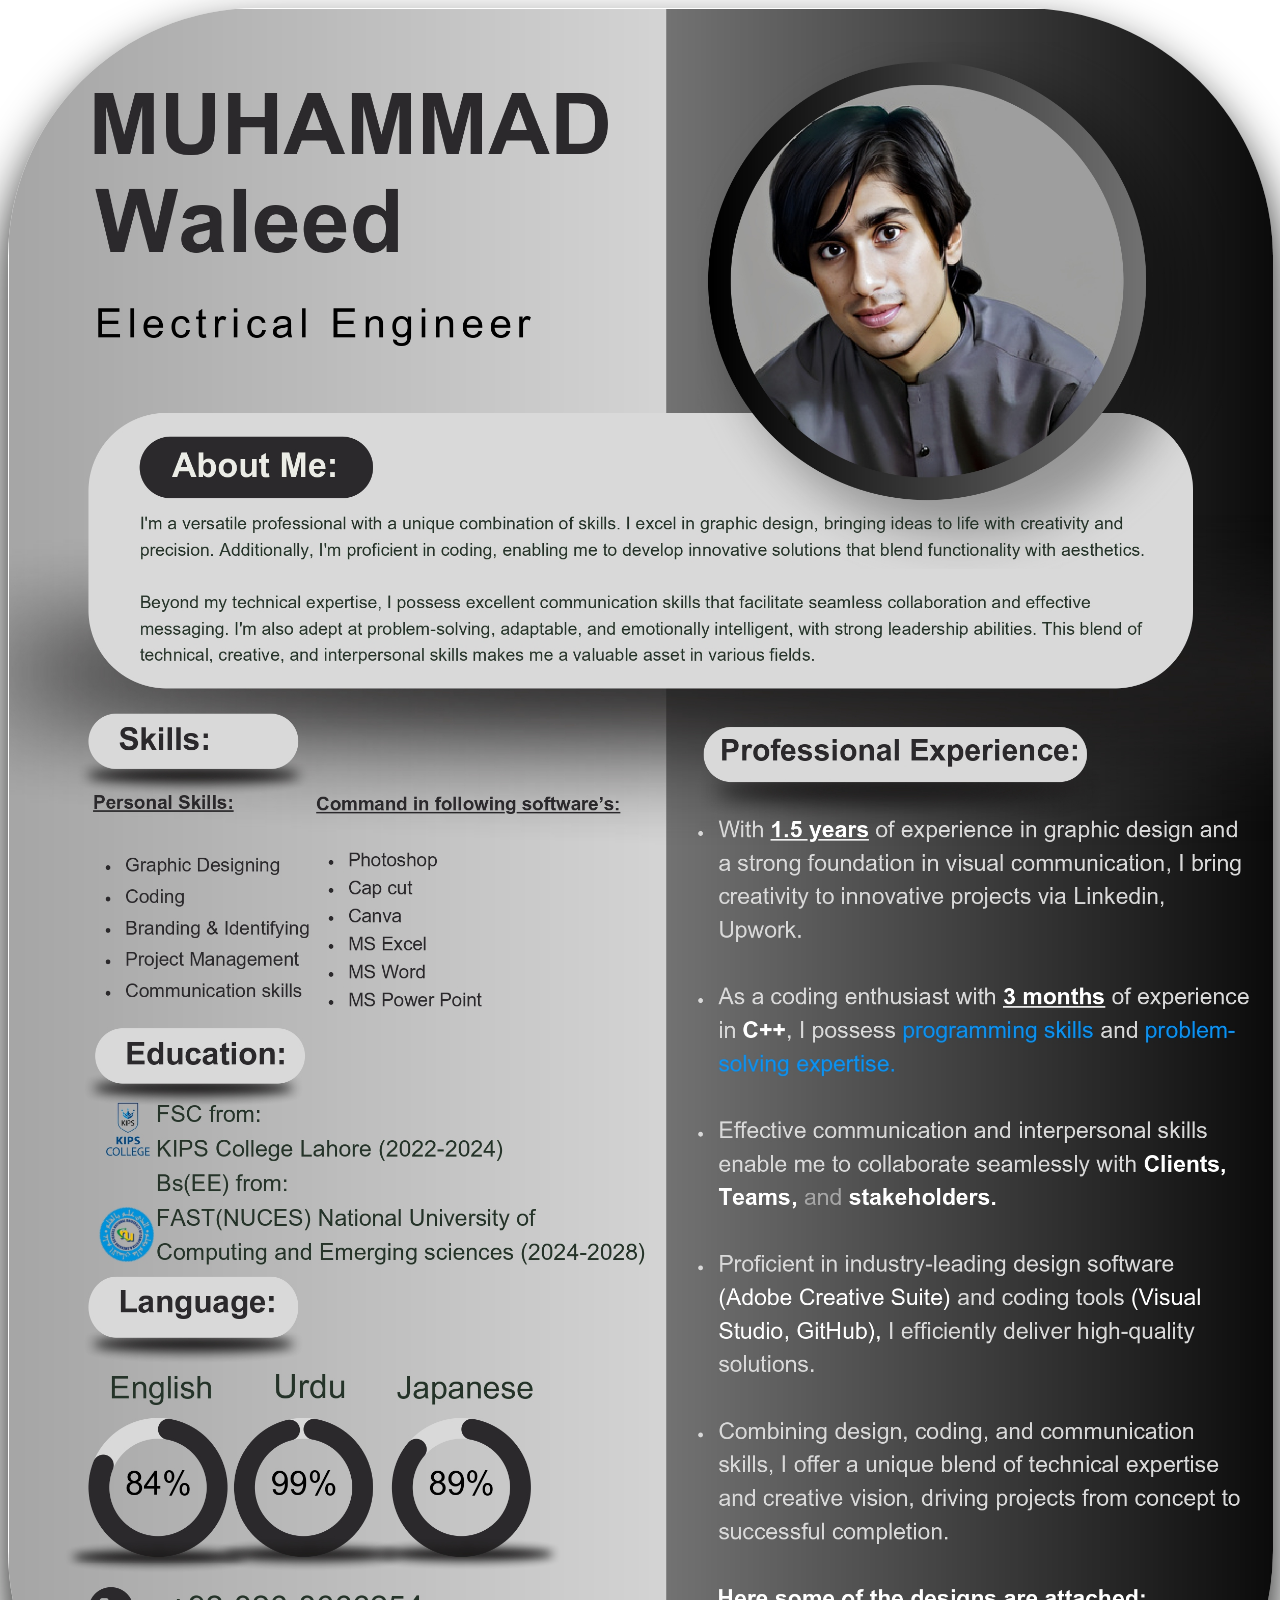
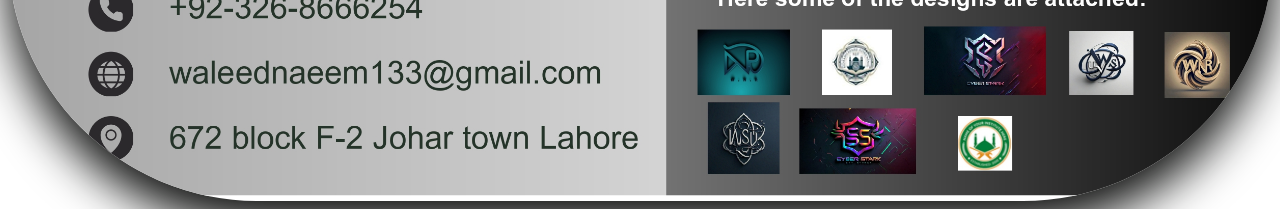
<file: resume.html>
<!DOCTYPE html>
<html lang="en">
<head>
    <meta charset="UTF-8">
    <meta name="viewport" content="width=device-width, initial-scale=1.0">
    <title>Resume</title>

    <style>
     .cv {
        width: 100%;
        animation: fadeIn 0.9s ease-in-out;
        /* margin: 0 auto;  */
        overflow: hidden;
        object-fit: cover;
        border-radius: 250px;
        box-shadow: 0 24px 48px rgb(13, 14, 13);
        padding: 0.5px;
     }

    </style>

</head>
    
<body>
    <div class="cv">
   <img src="CV WALEED_pages-to-jpg-0001.jpg" width= "100%">
</div>
</body>
</html>
</file>
